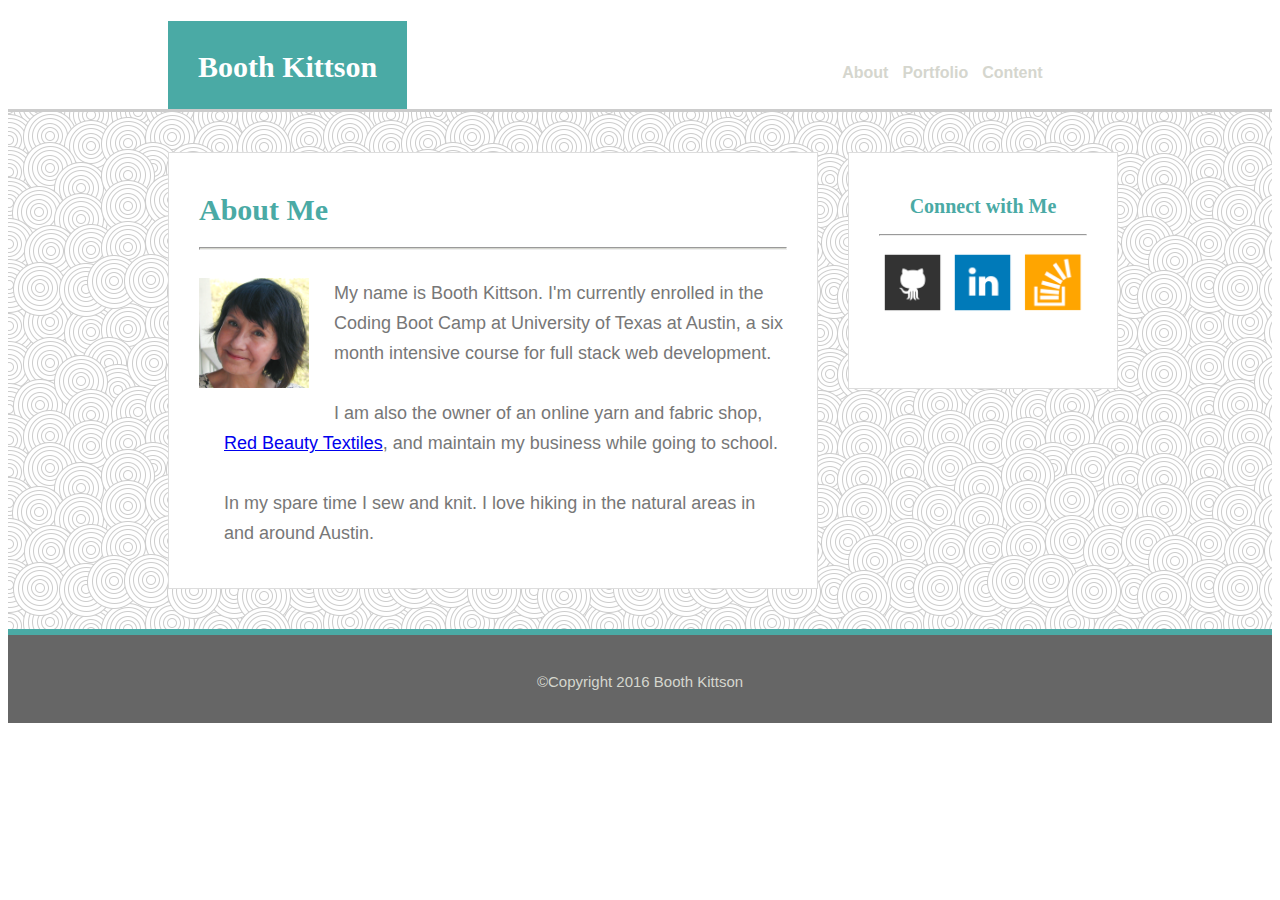
<file: index.html>
<!DOCTYPE html>
<!-- 
index.html for 4/2016 homework assignment
uses assets/images and assets/css

-->

<html lang="en">
  	<head>
	    <meta charset="UTF-8">
	    <title>Booth Kittson's Page</title>
	    <link rel="stylesheet" href="assets/css/style.css">
	</head>
	<body> 
	<div id = "box-all" style="background-image: url(assets/images/swirl.png);" > 
		<div id = "box-head">
		<h1 style="color: #FFFFFF;">
			
			<div id="box-name">
			<span style="vertical-align: 50%;"> Booth Kittson </span>
			</div>
		</h1>
		<h4>
			<div id="box-links">
				<ul>
				<li><a href="#">About</a></li>
				<li><a href="#">Portfolio</a></li>
				<li><a href="#">Content</a></li>
				</ul>
			</div>
		</h4>
		<div id= "clearme"> </div>
		</div>

		<div class = "box-mainbox" >	
			<h1 style="color: #4AAAA5;"> About Me
			</h1>
			<hr style="height: 3px;color: #D5D6CE; background-color: #D5D6CE;"></hr>

			<img style="height: 150px;float:left; padding-top: 20px; padding-right: 25px; padding-bottom: 20px;" alt="Booth Kittson" src="assets/images/me.png" >
			
			<div class = "maintext">
			My name is Booth Kittson. I'm currently enrolled in the Coding Boot Camp at University of Texas at Austin, a six month intensive course for full stack web development. <br/><br/>
			I am also the owner of an online yarn and fabric shop, <a href="http://redbeautytextiles.com">Red Beauty Textiles</a>, and maintain my business while going to school.<br/><br/>
			In my spare time I sew and knit.  I love hiking in the natural areas in and around Austin. 
			</div>
		</div>

		<div id = "box-soc" >
			<h2>
			Connect with Me
			</h2>
			<hr style="height: 2px;color: #D5D6CE; background-color: #D5D6CE;"></hr>
			
			<div style="text-align: center;">
			<a href="https://github.com/kittson"> <img style="width: 62px; " alt="github profile" src="assets/images/github.png"></a>
			
			<a href="https://www.linkedin.com/in/boothkittson"><img style="width: 62px; " alt="linkedin resume and profile" src="assets/images/linkedin.png"></a>

			<a href="http://stackoverflow.com/users/6242712/booth"><img style="width: 62px; " alt="stackoverflow profile" src="assets/images/newso.png"></a>
			</div>
			<br>
			<br>	
		</div>

		<div id= "clearme"> </div>
		<div class = "box-footer" >
			<span style="color: #D5D6CE; vertical-align: bottom;">  ©Copyright 2016 Booth Kittson
			</span>
		</div>
	</div>
	</body>  	
</html>
</file>
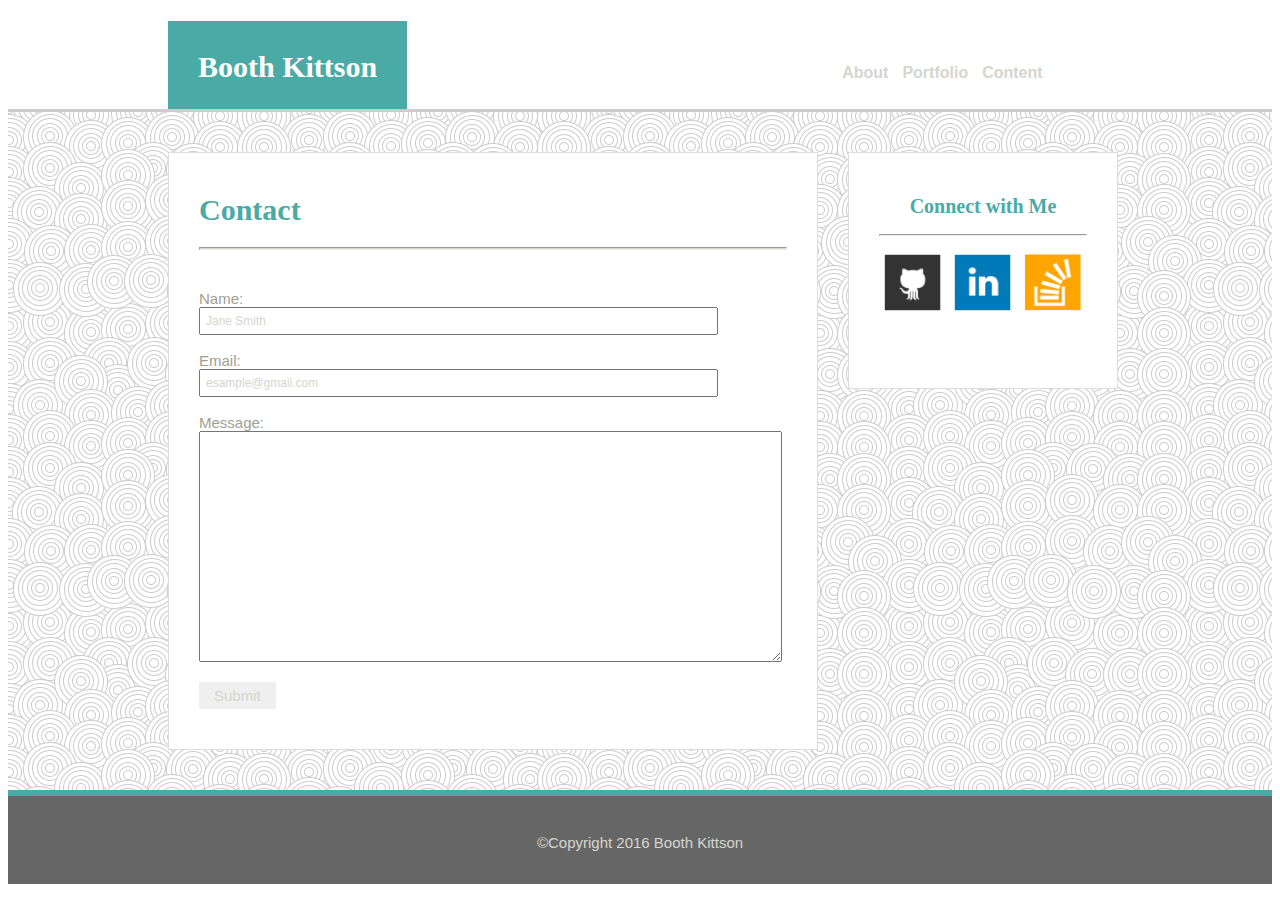
<file: contact.html>
<!DOCTYPE html>
<!-- 
contact.html for 4/2016 homework assignment
uses assets/images and assets/css

-->

<html lang="en">
  	<head>
	    <meta charset="UTF-8">
	    <title>Contact Booth</title>
	    <link rel="stylesheet" href="assets/css/style.css">
	</head>
	<body> 
	<div id = "box-all" style="background-image: url(assets/images/swirl.png);" > 
		<div id = "box-head">
		<h1 style="color: #FFFFFF;">
			
			<div id="box-name">
			<span style="vertical-align: 50%;"> Booth Kittson </span>
			</div>
		</h1>
		<h4>
			<div id="box-links">
				<ul>
				<li><a href="#">About</a></li>
				<li><a href="#">Portfolio</a></li>
				<li><a href="#">Content</a></li>
				</ul>
			</div>
		</h4>
		<div id= "clearme"> </div>
		</div>
		<div class = "box-mainbox" >	
			<h1 style="color: #4AAAA5;"> Contact
			</h1>
			<hr style="height: 3px;color: #D5D6CE; background-color: #D5D6CE;"></hr>
			<form>
			  Name:<br>
			  <input type="text" name="name" size="70" value="Jane Smith"><br><br>
			  Email:<br>
			  <input type="text" name="emailaddress" size="70" value="esample@gmail.com"><br><br>
			  Message:<br>
			  <textarea rows="15" cols="70" name="message"> </textarea><br> <br>
			  <input type="submit" value="Submit">
			</form>
		</div>

		<div id = "box-soc" >
			<h2>
			Connect with Me
			</h2>
			<hr style="height: 2px;color: #D5D6CE; background-color: #D5D6CE;"></hr>
			
			<div style="text-align: center;">
			<a href="https://github.com/kittson"> <img style="width: 62px; " alt="github profile" src="assets/images/github.png"></a>
			
			<a href="https://www.linkedin.com/in/boothkittson"><img style="width: 62px; " alt="linkedin resume and profile" src="assets/images/linkedin.png"></a>

			<a href="http://stackoverflow.com/users/6242712/booth"><img style="width: 62px; " alt="stackoverflow profile" src="assets/images/newso.png"></a>
			</div>
			<br>
			<br>	
		</div>
		<div id= "clearme"> </div>
		<div class = "box-footer" >
			<span style="color: #D5D6CE; vertical-align: bottom;">  ©Copyright 2016 Booth Kittson
			</span>
		</div>
	</div>
	</body>  	
</html>
</file>
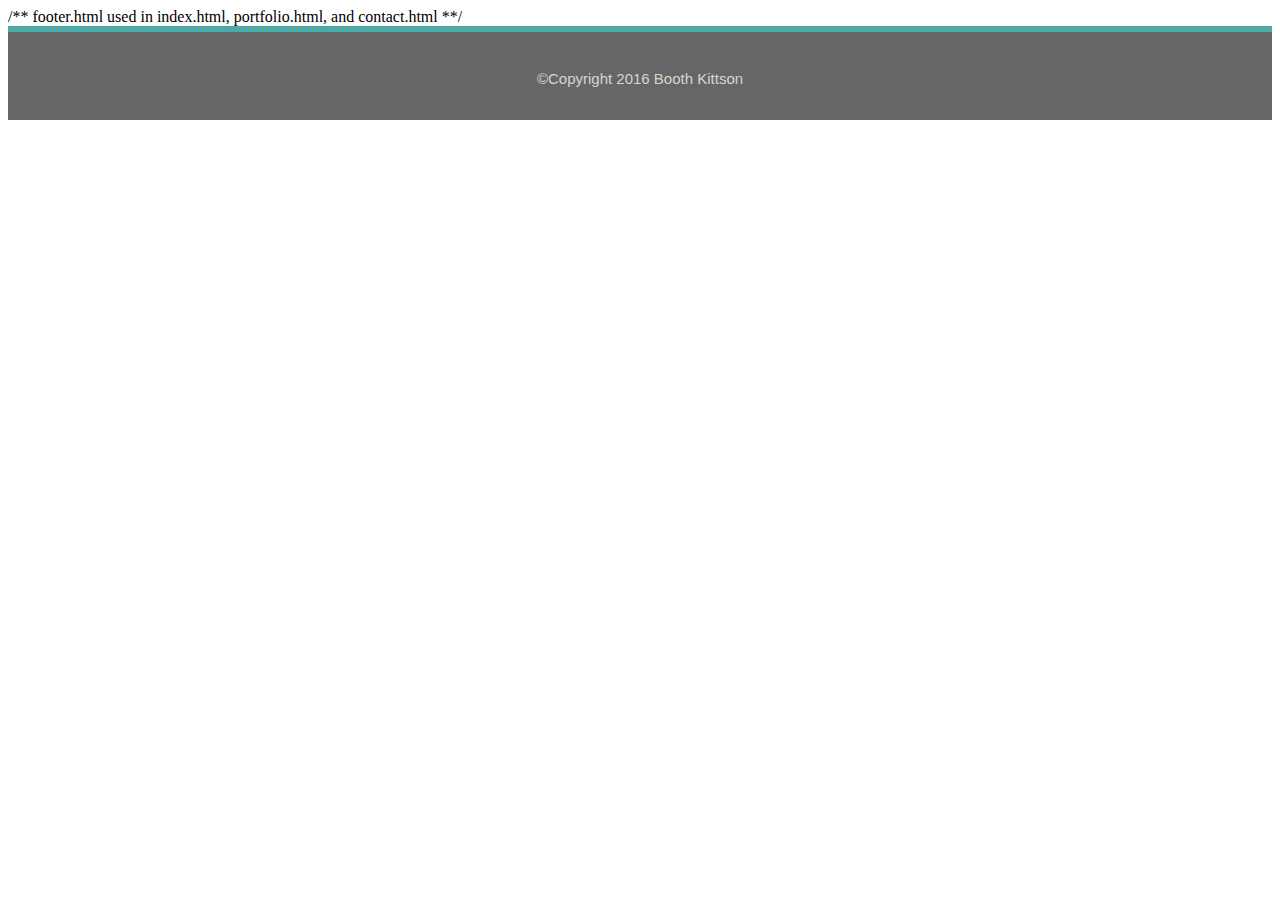
<file: footer.html>
<!DOCTYPE html>

/** footer.html used in index.html, portfolio.html, and contact.html **/

<html lang="en">
  	<head>
	    <meta charset="UTF-8">
	    <title>footer</title>
	    <link rel="stylesheet" href="assets/css/style.css">
	</head>
	<body> 

<div class = "box-footer" >
		<span style="color: #D5D6CE; vertical-align: bottom;">  ©Copyright 2016 Booth Kittson
		</span>
		</div>
</div>
</body>  	
</html>
</file>
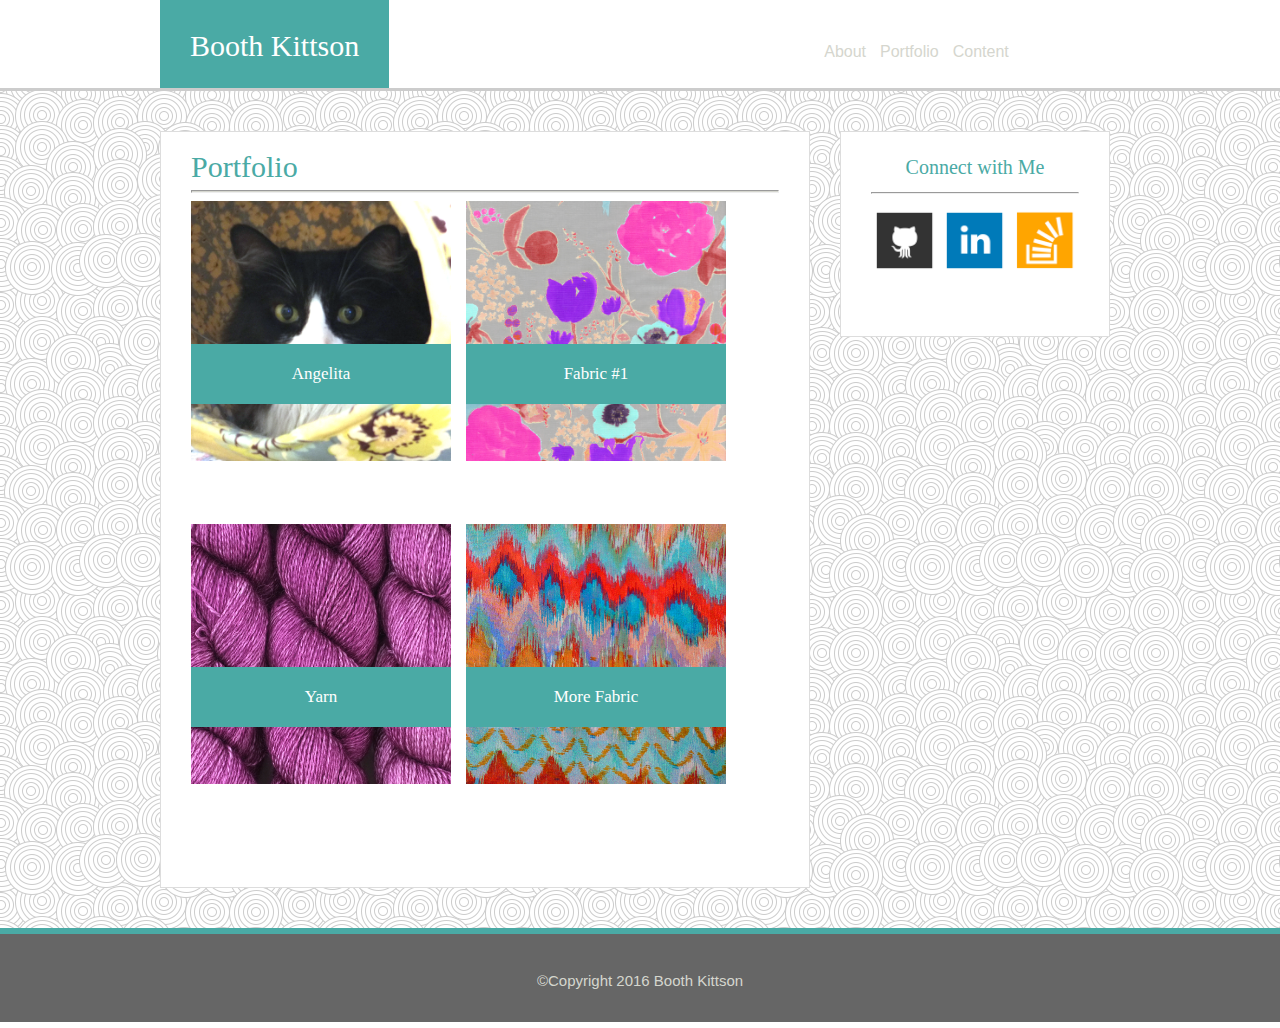
<file: portfolio.html>
<!DOCTYPE html>
<!-- 
portfolio.html for 4/2016 homework assignment
uses assets/images and assets/css

-->

<html lang="en">
  	<head>
	    <meta charset="UTF-8">
	    <title>Booth's Portfolio</title>
	    <link rel="stylesheet" href="assets/css/reset2.css">
	    <link rel="stylesheet" href="assets/css/style.css">

	</head>
	<body> 
	<div id = "box-all" style="background-image: url(assets/images/swirl.png);" > 
		<div id = "box-head">
		<h1 style="color: #FFFFFF;">
			
			<div id="box-name">
			<span style="vertical-align: 50%;"> Booth Kittson </span>
			</div>
		</h1>
		<h4>
			<div id="box-links">
				<ul>
				<li><a href="#">About</a></li>
				<li><a href="#">Portfolio</a></li>
				<li><a href="#">Content</a></li>
				</ul>
			</div>
		</h4>
		<div id= "clearme"> </div>
		</div>
		<div class = "box-mainbox" >	
			<h1 style="color: #4AAAA5;"> Portfolio
			</h1>
			<hr style="height: 3px;color: #D5D6CE; background-color: #D5D6CE;"></hr>
			<div class="img-project">
				<img style="height: 260px;" src="assets/images/angie.png" alt= "Angelita" >
				<h3>Angelita</h3>
			</div>
			
			<div class="img-project">
				<img style="height: 260px;" src="assets/images/fabric.png" alt= "Fabric">
				<h3>Fabric #1</h3>
			</div> 
			<div class="img-project">
				<img style="height: 260px;" src="assets/images/yarn.png" alt= "Yarn">
				<h3>Yarn</h3>
			</div>
			<div class="img-project">
				<img style="height: 260px;" src="assets/images/fabric2.png" alt= "Fabric">
				<h3>More Fabric</h3>	
			</div>
		</div>

		<div id = "box-soc" >
			<h2>
			Connect with Me
			</h2>
			<hr style="height: 2px;color: #D5D6CE; background-color: #D5D6CE;"></hr>
			
			<div style="text-align: center;">
			<a href="https://github.com/kittson"> <img style="width: 62px; " alt="github profile" src="assets/images/github.png"></a>
			
			<a href="https://www.linkedin.com/in/boothkittson"><img style="width: 62px; " alt="linkedin resume and profile" src="assets/images/linkedin.png"></a>

			<a href="http://stackoverflow.com/users/6242712/booth"><img style="width: 62px; " alt="stackoverflow profile" src="assets/images/newso.png"></a>
			</div>
			<br>
			<br>	
		</div>
		<div id= "clearme"> </div>
		<div class = "box-footer" >
			<span style="color: #D5D6CE; vertical-align: bottom;">  ©Copyright 2016 Booth Kittson
			</span>
		</div>
	</div>
	</body>  	
</html>
</file>
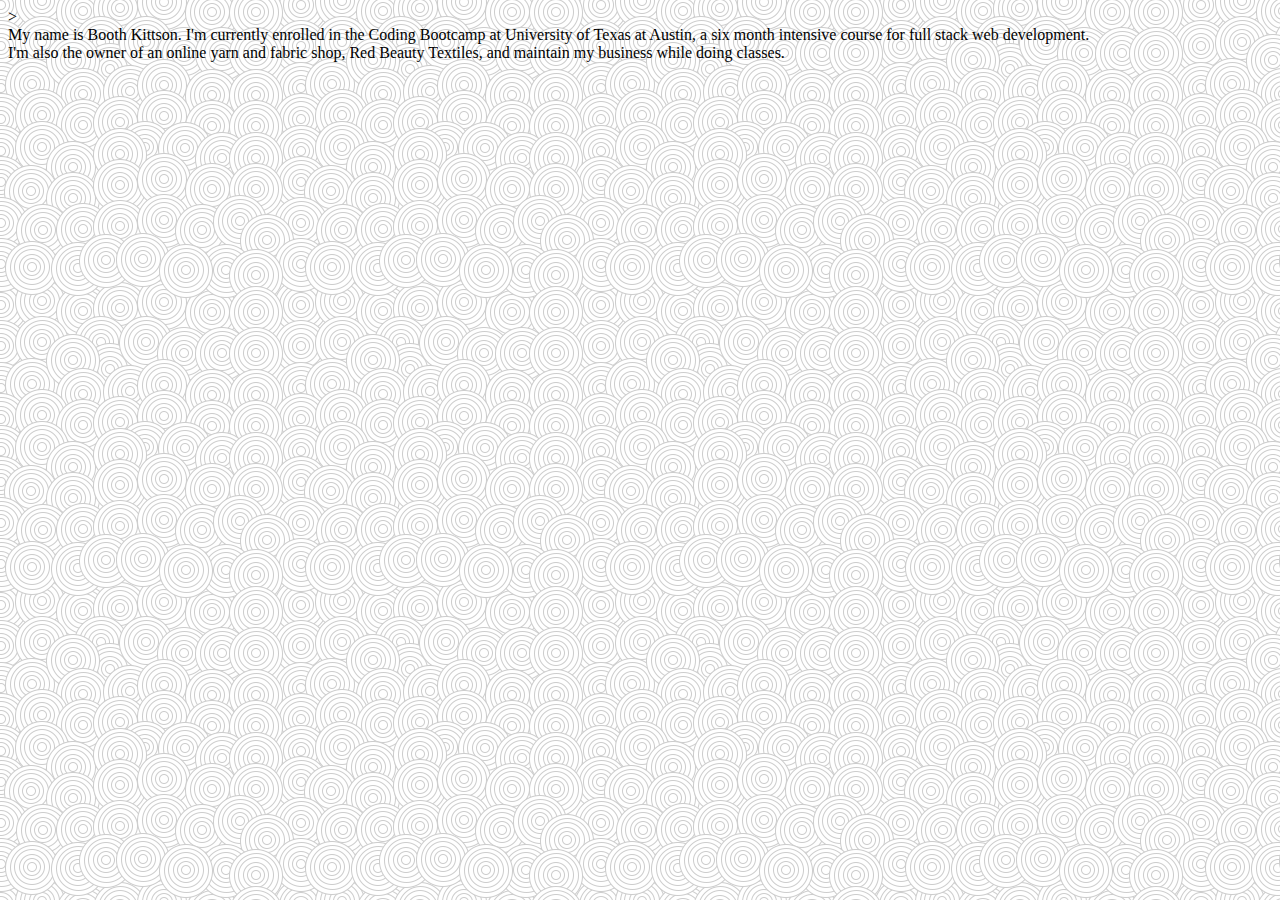
<file: temp.html>
<!DOCTYPE html>
<html lang="en">
  	<head>
	    <meta charset="UTF-8">
	    <title>Booth Kittson's Page</title>
	    <link rel="stylesheet" href="assets/css/style.css">
	</head>
	<body background="assets/images/swirl.png">>
	
	<div class = "bot3" >
		

		
		My name is Booth Kittson. I'm currently enrolled in the Coding Bootcamp at University of Texas at Austin, a six month intensive course for full stack web development. <br/>
		I'm also the owner of an online yarn and fabric shop, Red Beauty
		Textiles, and maintain my business while doing classes.
		
	</div>
	

	</body>  	
</html>
</file>
<file: assets/css/style.css>
/**
css style sheet for three html page homework assignment, 4/2016
used in index.html, portfolio.html, and contact.html

colors used homework spec:
#4AAAA5 - turquoise shade
#FFFFFF - white
#666666 - dark gray
#777777 - medium dark gray

colors used extra:
#DDDDDD - lighter gray
#D5D6CE - medium light gray
#9FA093 - medium gray

**/
@school-turquoise: #4AAAA5;

html {
  box-sizing: border-box;
}
*, *:before, *:after {
  box-sizing: inherit;
}
form {
	font-family: 'Arial', 'Helvetica Neue', Helvetica, sans-serif;
	font-size: 15px;
	margin-top: 40px;
	color: #9FA093;
}
input {
	font-family: 'Arial', 'Helvetica Neue', Helvetica, sans-serif;
	font-size: 12px;
	padding: 5px;
	color: #D5D6CE;
}
input[type=submit] {
    padding:5px 15px; 
    background: @school-turquoise; 
    border:0 none;
    cursor:pointer;
    font-size: 15px;  
}
h1 {
	font-size: 30px;
	font-family: 'Georgia', Times, Times New Roman, serif;
} 
h2 {
	font-size: 20px;
	font-family: 'Georgia', Times, Times New Roman, serif;
	color: #4AAAA5;	
	text-align: center;
}
h3 {
	font-size: 17px;
	font-weight: normal;
	text-align: center;
	font-family: 'Georgia', Times, Times New Roman, serif;
	color: #FFFFFF;
	background-color: #4AAAA5;
	position: relative;
	line-height: 60px;
	bottom: 120px;
}
​
h4 {
	font-size: 18px;
	text-align: center;
	font-family: 'Arial', 'Helvetica Neue', Helvetica, sans-serif;
	font-size: 30px;
	text-align: center;	
} 
​
img {
	display: block;
	margin-left: auto;
	margin-right: auto;
}	
​
hr {
	box-shadow: none;
	width: 100%;
}
li {
	text-align: center;
	font-size: 35px;
	list-style-position: inside;
	border-style: solid;
	border-width: 5px;
}
.img-project {
	/** position: relative; **/
	float: left;
	margin-right: 10px;
	padding-right: 5px;
	bottom: 100px;
	
	
}
.maintext {
	text-align: left;
	line-height: 30px;
	padding-top: 20px;
	font-size: 18px;
	color: #777777;
	font-family: 'Arial', 'Helvetica Neue', Helvetica, sans-serif;
	margin-left: 25px;
}	

#box-head{
	height: 91px;
	background-color: #FFFFFF;
	border-bottom: solid; 
	border-color: #cccccc;

}
#box-name {
	margin-left: 160px;
	margin-right: 400px;
	height: 91px;
	line-height: 91px;
	padding-left: 30px;
	padding-right: 30px;
	position: fixed;
	background-color: #4AAAA5;
	float: left;
	position: relative;
	border-bottom: solid; 
	border-color: #cccccc;
}
#box-links {	
	height: 91px;
	line-height: 91px;
	padding-left: 30px;
	padding-right: 30px;
	float: left;
	background-color: #FFFFFF;
	color: #FFFFFF;
	float: left;
	position: relative;
	border-bottom: solid; 
	border-color: #cccccc; 
}
#box-links ul{	
	list-style-type: none;
	margin: 0;
	padding: 0;
}
#box-links ul li { 
	display: inline; 
}
#box-links ul li a { 
	text-decoration: none;
	color: #D5D6CE;
	background-color: #FFFFFF;
	font-family: 'Arial', 'Helvetica Neue', Helvetica, sans-serif;
	font-size:  16px;
}
#box-links ul li a:hover {
	color: #FFFFFF;
	background-color: #4AAAA5;
}
.box-footer {	
	height: 94px;
	line-height: 94px;
	text-align: center;
  	background-color: #666666;
  	position: relative;
  	border-top: solid; 
  	border-width: 6px;
	border-color: #4AAAA5;
	font-family: 'Arial', 'Helvetica Neue', Helvetica, sans-serif;
	font-size: 15px;
}

.box-contact{

}

.turq-banner {

}


.box-mainbox {
	background: #ffffff;
	border: solid;
	border-color: #DDDDDD;
	border-width: 1px;
	width: 650px;
	margin-left: 160px;
	margin-top: 40px;
	margin-bottom: 40px;
	padding-left: 30px;
	padding-right: 30px;
	padding-top: 20px;
	padding-bottom: 40px;
	position: relative;
	float: left;

}
#box-soc {
	background: #ffffff;
	border: solid;
	border-color: #DDDDDD;
	border-width: 1px;
	width: 270px;
	height: 200;
	margin-top: 40px;
	margin-bottom: 40px;
	margin-right: 30px;
	margin-left: 30px;
	padding-left: 30px;
	padding-right: 30px;
	padding-top: 25px;
	position: relative;
	float: left;
	font-family: 'Arial', 'Helvetica Neue', Helvetica, sans-serif;
	font-size: 30px;
}

#clearme {
  clear: both;
}

#box-all {	
	background-image: url(assets/images/swirl.png);	
}
</file>
<file: assets/css/reset2.css>
/* http://meyerweb.com/eric/tools/css/reset/ 
   v2.0 | 20110126
   License: none (public domain)
*/

html, body, div, span, applet, object, iframe,
h1, h2, h3, h4, h5, h6, p, blockquote, pre,
a, abbr, acronym, address, big, cite, code,
del, dfn, em, img, ins, kbd, q, s, samp,
small, strike, strong, sub, sup, tt, var,
b, u, i, center,
dl, dt, dd, ol, ul, li,
fieldset, form, label, legend,
table, caption, tbody, tfoot, thead, tr, th, td,
article, aside, canvas, details, embed, 
figure, figcaption, footer, header, hgroup, 
menu, nav, output, ruby, section, summary,
time, mark, audio, video {
	margin: 0;
	padding: 0;
	border: 0;
	font-size: 100%;
	font: inherit;
	vertical-align: baseline;
}
/* HTML5 display-role reset for older browsers */
article, aside, details, figcaption, figure, 
footer, header, hgroup, menu, nav, section {
	display: block;
}
body {
	line-height: 1;
}
ol, ul {
	list-style: none;
}
blockquote, q {
	quotes: none;
}
blockquote:before, blockquote:after,
q:before, q:after {
	content: '';
	content: none;
}
table {
	border-collapse: collapse;
	border-spacing: 0;
}
</file>
